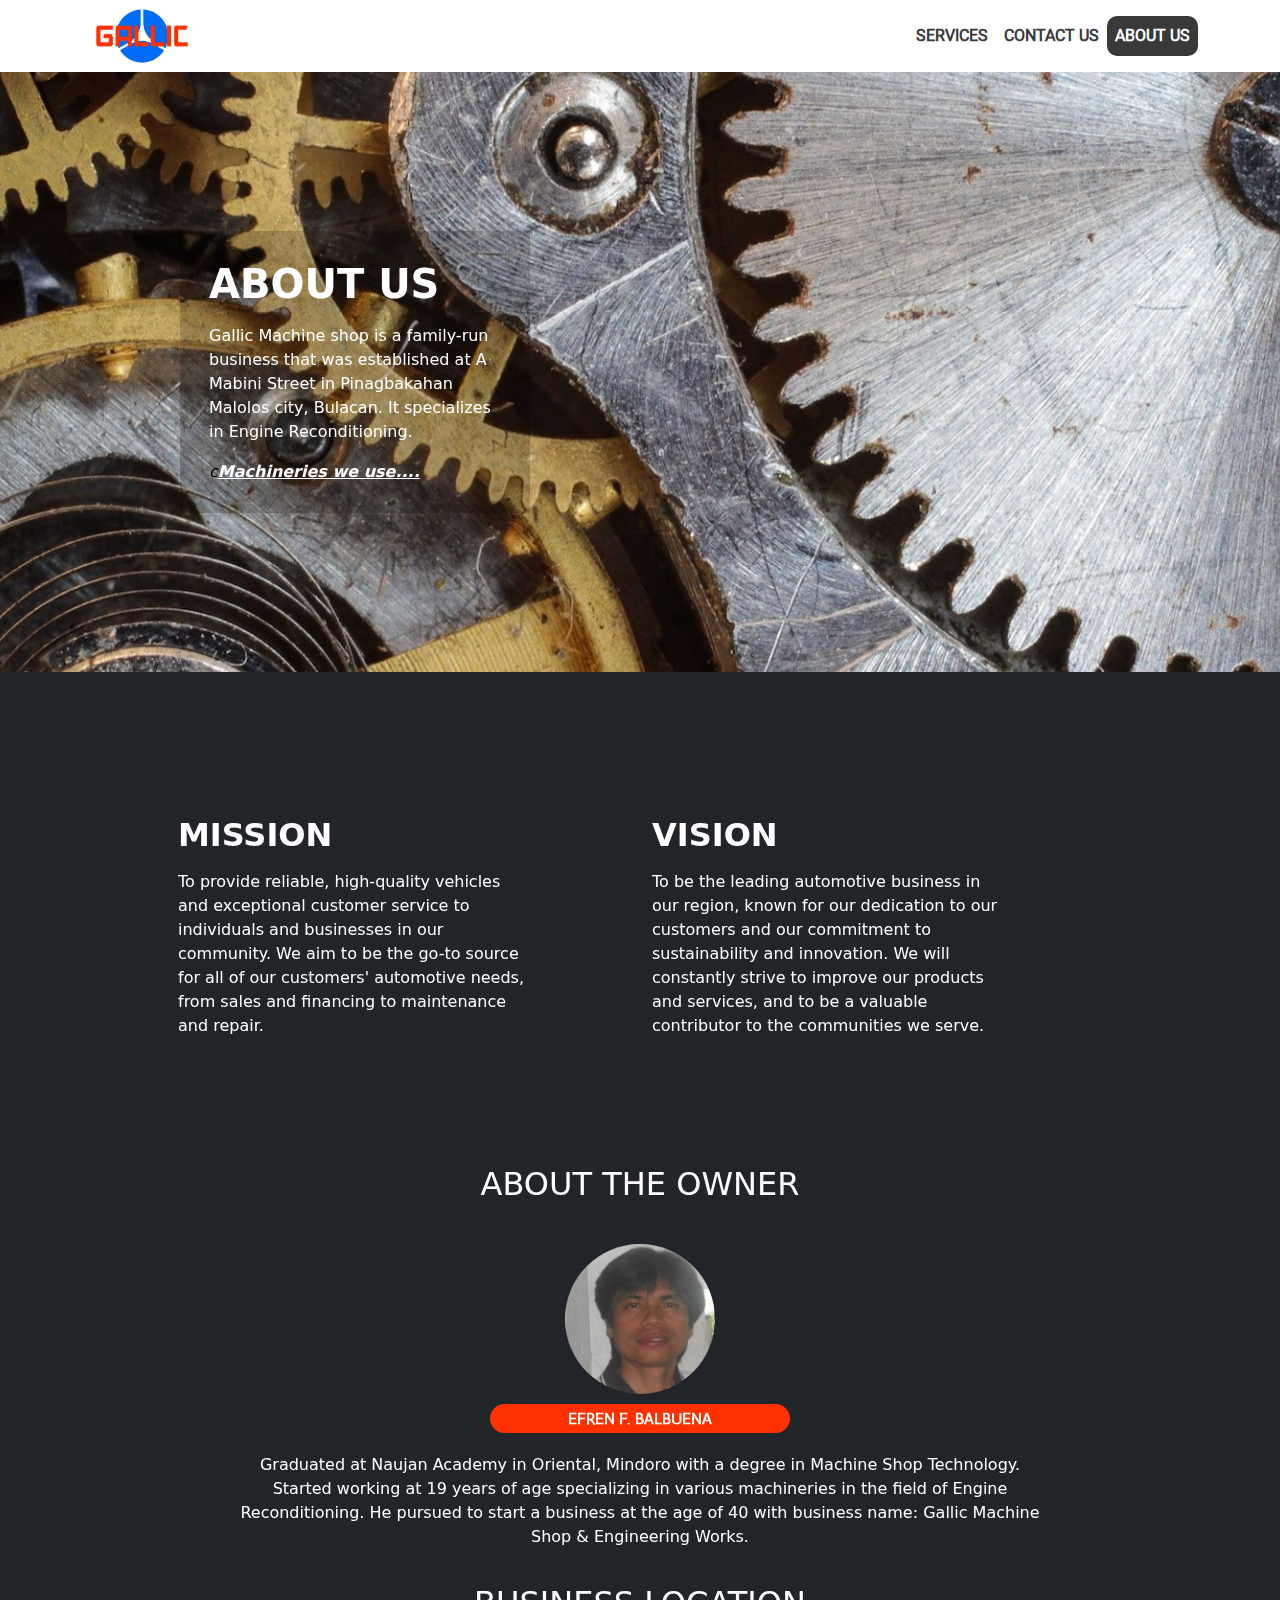
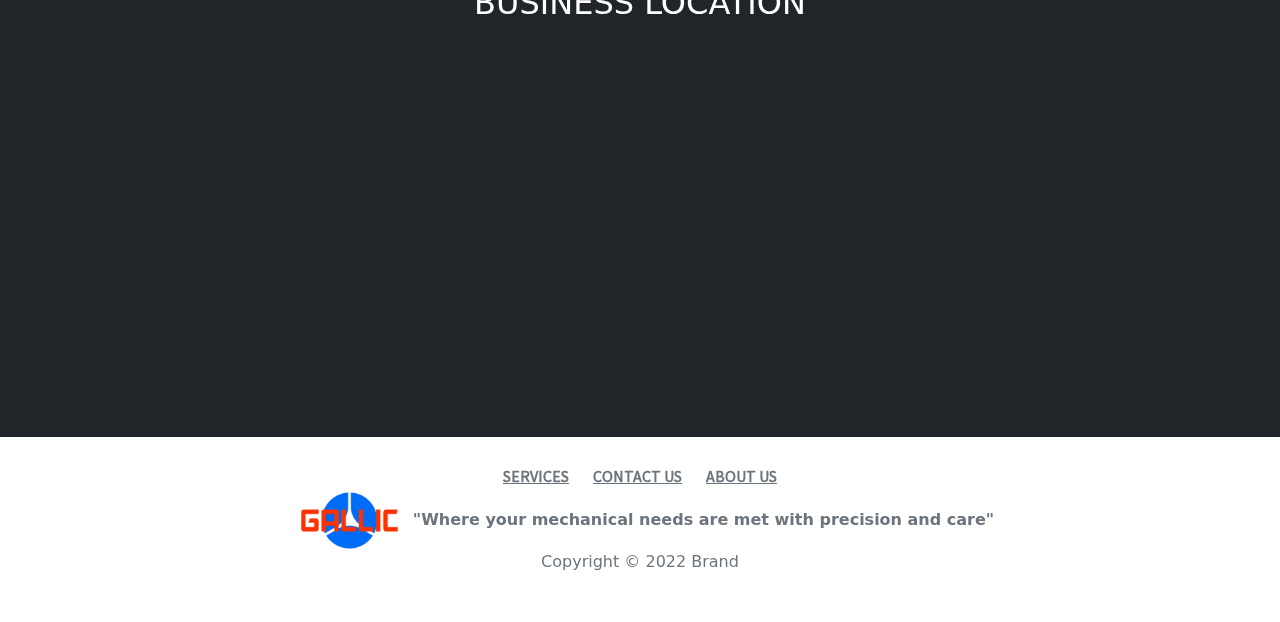
<file: index.html>
<!DOCTYPE html><html lang="en"><head><meta charset="utf-8"><meta name="viewport" content="width=device-width, initial-scale=1.0, shrink-to-fit=no"><title>GALLIC</title><link rel="icon" type="image/png" sizes="16x16" href="assets/img/tools.png"><link rel="icon" type="image/png" sizes="32x32" href="assets/img/32x32.png"><link rel="stylesheet" href="assets/bootstrap/css/bootstrap.min.css"><link rel="stylesheet" href="assets/css/styles.min.css"></head><body style="color: #212529;background: #212529;"><nav class="navbar navbar-light navbar-expand-md py-3" style="background: #ffffff;"><div class="container"><a class="navbar-brand d-flex align-items-center" href="#"><span class="bs-icon-sm bs-icon-rounded bs-icon-primary d-flex justify-content-center align-items-center me-2 bs-icon" style="background: rgba(13,110,253,0);width: 120px;height: 23px;"><img class="img-fluid" src="assets/img/logo.png" width="32" height="15" style="width: 160px;"></span></a><button data-bs-toggle="collapse" class="navbar-toggler" data-bs-target="#navcol-2"><span class="visually-hidden">Toggle navigation</span><span class="navbar-toggler-icon"></span></button><div class="collapse navbar-collapse" id="navcol-2"><ul class="navbar-nav ms-auto"><li class="nav-item"><a class="nav-link active fw-bold" href="services.html" style="font-family: Roboto, sans-serif;color: rgb(57,57,57);">SERVICES</a></li><li class="nav-item"><a class="nav-link active fw-bold" href="contact.html" style="font-family: Roboto, sans-serif;color: rgb(57,57,57);">CONTACT US</a></li><li class="nav-item"><a class="nav-link active fw-bold" href="index.html" style="font-family: Roboto, sans-serif;color: rgb(255,255,255);background: rgb(57,57,57);border-radius: 10px;">ABOUT US</a></li></ul></div></div></nav><section><div data-bss-parallax-bg="true" style="height: 600px;background: url(&quot;assets/img/mechanics.jpg&quot;) center / cover;"><div class="container h-100"><div class="row h-100"><div class="col-md-6 text-center text-md-start d-flex d-sm-flex d-md-flex justify-content-center align-items-center justify-content-md-start align-items-md-center justify-content-xl-center"><div style="max-width: 350px;color: rgb(0,0,0);background: rgba(0,0,0,0.18);padding: 29px;"><h1 class="text-uppercase fw-bold" style="border-color: rgb(255,255,255);color: rgb(255,255,255);">ABOUT US</h1><p class="my-3" style="color: rgb(255,255,255);">Gallic Machine shop is a family-run business that was established at A Mabini Street in Pinagbakahan Malolos city, Bulacan. It specializes in Engine Reconditioning.</p><em>c<a class="fw-semibold" href="machines.html" style="color: rgb(255,255,255);" target="_blank">Machineries we use....</a></em></div></div></div></div></div></section><div class="container py-4 py-xl-5"><div class="row gy-4 gy-md-0"><div class="col-md-6"><div class="p-xl-5 m-xl-5"><h2 class="text-uppercase fw-bold" style="color: rgb(255,255,255);">MISSION</h2><p class="my-3" style="color: rgb(255,255,255);">To provide reliable, high-quality vehicles and exceptional customer service to individuals and businesses in our community. We aim to be the go-to source for all of our customers' automotive needs, from sales and financing to maintenance and repair.<br></p></div></div><div class="col-md-6 d-md-flex align-items-md-center"><div style="max-width: 350px;"><h2 class="text-uppercase fw-bold" style="color: rgb(255,255,255);">VISION</h2><p class="my-3" style="color: rgb(255,255,255);">To be the leading automotive business in our region, known for our dedication to our customers and our commitment to sustainability and innovation. We will constantly strive to improve our products and services, and to be a valuable contributor to the communities we serve.</p></div></div></div></div><div class="container"><div class="row"><div class="col-md-12 text-center"><h2 style="color: rgb(255,255,255);margin-top: -33px;">ABOUT THE OWNER</h2></div></div></div><div class="profile-card" style="border-style: none;"><div class="profile-back" style="background: #212529;height: 107px;"></div><img class="rounded-circle profile-pic" src="assets/img/papa%20f.png"><h3 class="profile-name" style="background: #ff3100;">EFREN F. BALBUENA</h3><div class="container"><div class="row justify-content-center align-items-center"><div class="col-9 text-center"><div class="text-center"><p class="text-center profile-bio" style="color: rgb(255,255,255);">Graduated at Naujan Academy in Oriental, Mindoro with a degree in Machine Shop Technology. Started working at 19 years of age specializing in various machineries in the field of Engine Reconditioning. He pursued to start a business at the age of 40 with business name: Gallic Machine Shop &amp; Engineering Works. </p></div></div></div></div></div><div class="container"><div class="row"><div class="col-md-12 text-center"><h2 style="color: rgb(255,255,255);">BUSINESS LOCATION</h2></div></div></div><iframe allowfullscreen="" frameborder="0" loading="lazy" src="https://www.google.com/maps/embed/v1/place?key=AIzaSyBEkvZrm6GFyGTGjpMucCOjLVJJWnhrHz8&amp;q=gallic+machine+callibrator&amp;zoom=18&amp;maptype=satellite" width="100%" height="400"></iframe><footer class="text-center" style="background: #ffffff;"><div class="container text-muted py-4 py-lg-5"><ul class="list-inline" style="margin-bottom: 2px;margin-top: -21px;"><li class="list-inline-item me-4"><a class="fw-semibold link-secondary" href="services.html" style="font-family: 'Source Sans Pro', sans-serif;">SERVICES</a></li><li class="list-inline-item me-4"><a class="fw-semibold link-secondary" href="contact.html" style="font-family: 'Source Sans Pro', sans-serif;">CONTACT US</a></li><li class="list-inline-item"><a class="fw-semibold link-secondary" href="index.html" style="font-family: 'Source Sans Pro', sans-serif;">ABOUT US</a></li></ul><span><img class="img-fluid" src="assets/img/logo.png" width="127" height="58"><span class="fw-bold">"Where your mechanical needs are met with precision and care"</span></span><p class="mb-0">Copyright © 2022 Brand</p></div></footer><script src="assets/bootstrap/js/bootstrap.min.js"></script><script src="assets/js/script.min.js"></script></body></html>
</file>
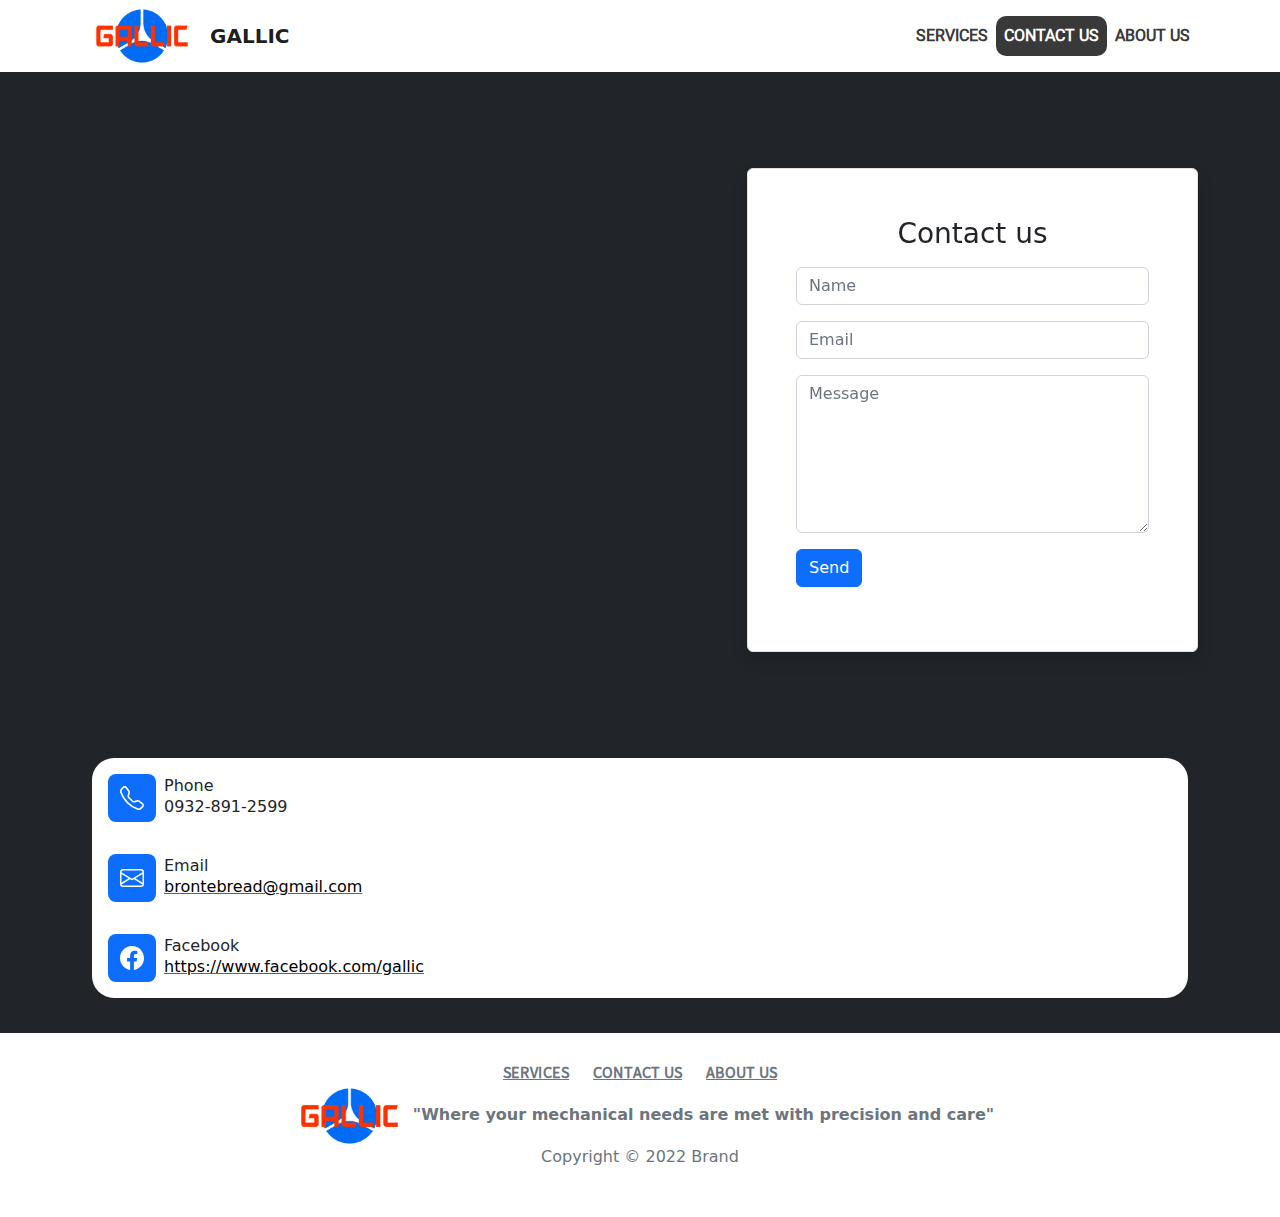
<file: contact.html>
<!DOCTYPE html><html lang="en"><head><meta charset="utf-8"><meta name="viewport" content="width=device-width, initial-scale=1.0, shrink-to-fit=no"><title>GALLIC</title><link rel="icon" type="image/png" sizes="16x16" href="assets/img/tools.png"><link rel="icon" type="image/png" sizes="32x32" href="assets/img/32x32.png"><link rel="stylesheet" href="assets/bootstrap/css/bootstrap.min.css"><link rel="stylesheet" href="assets/css/styles.min.css"></head><body style="background: #212529;"><nav class="navbar navbar-light navbar-expand-md py-3" style="background: #ffffff;"><div class="container"><a class="navbar-brand d-flex align-items-center" href="#"><span class="bs-icon-sm bs-icon-rounded bs-icon-primary d-flex justify-content-center align-items-center me-2 bs-icon" style="background: rgba(13,110,253,0);width: 120px;height: 23px;"><img class="img-fluid" src="assets/img/logo.png" width="32" height="15" style="width: 160px;"></span><span class="fw-bold">GALLIC</span></a><button data-bs-toggle="collapse" class="navbar-toggler" data-bs-target="#navcol-2"><span class="visually-hidden">Toggle navigation</span><span class="navbar-toggler-icon"></span></button><div class="collapse navbar-collapse" id="navcol-2"><ul class="navbar-nav ms-auto"><li class="nav-item"><a class="nav-link active fw-bold" href="services.html" style="font-family: Roboto, sans-serif;color: rgb(57,57,57);">SERVICES</a></li><li class="nav-item"><a class="nav-link active fw-bold" href="contact.html" style="font-family: Roboto, sans-serif;color: rgb(255,255,255);background: rgb(57,57,57);border-radius: 10px;">CONTACT US</a></li><li class="nav-item"><a class="nav-link active fw-bold" href="index.html" style="font-family: Roboto, sans-serif;color: rgb(57,57,57);background: rgb(255,255,255);border-radius: 10px;">ABOUT US</a></li></ul></div></div></nav><section class="position-relative py-5"><div class="d-md-none"><iframe allowfullscreen="" frameborder="0" src="https://cdn.bootstrapstudio.io/placeholders/map.html" width="100%" height="100%"></iframe></div><div class="d-none d-md-block position-absolute top-0 start-0 w-100 h-100"><iframe allowfullscreen="" frameborder="0" loading="lazy" src="https://www.google.com/maps/embed/v1/place?key=AIzaSyBEkvZrm6GFyGTGjpMucCOjLVJJWnhrHz8&amp;q=gallic+machine+callibrator&amp;zoom=18&amp;maptype=satellite" width="100%" height="100%"></iframe></div><div class="position-relative mx-2 my-5 m-md-5"><div class="container position-relative"><div class="row"><div class="col-md-6 col-xl-5 col-xxl-4 offset-md-6 offset-xl-7 offset-xxl-8"><div><form class="border rounded shadow p-3 p-md-4 p-lg-5" method="post" style="background: var(--bs-body-bg);"><h3 class="text-center mb-3">Contact us</h3><div class="mb-3"><input class="form-control" type="text" name="name" placeholder="Name"></div><div class="mb-3"><input class="form-control" type="email" name="email" placeholder="Email"></div><div class="mb-3"><textarea class="form-control" name="message" placeholder="Message" rows="6"></textarea></div><div class="mb-3"><a class="btn btn-primary" role="button" href="mailto:brontebread@gmail.com" data-bs-target="mailto:brontebread@gmail.com" data-bs-toggle="submit">Send </a></div></form></div></div></div></div></div></section><div class="container"><div class="row justify-content-center align-items-center"><div class="col-auto col-md-12 text-center"><div class="d-flex flex-column justify-content-center align-items-start h-100" style="background: #ffffff;border-radius: 22px;margin: 10px;"><div class="d-flex align-items-center p-3"><div class="bs-icon-md bs-icon-rounded bs-icon-primary d-flex flex-shrink-0 justify-content-center align-items-center d-inline-block bs-icon"><svg xmlns="http://www.w3.org/2000/svg" width="1em" height="1em" fill="currentColor" viewBox="0 0 16 16" class="bi bi-telephone">
  <path d="M3.654 1.328a.678.678 0 0 0-1.015-.063L1.605 2.3c-.483.484-.661 1.169-.45 1.77a17.568 17.568 0 0 0 4.168 6.608 17.569 17.569 0 0 0 6.608 4.168c.601.211 1.286.033 1.77-.45l1.034-1.034a.678.678 0 0 0-.063-1.015l-2.307-1.794a.678.678 0 0 0-.58-.122l-2.19.547a1.745 1.745 0 0 1-1.657-.459L5.482 8.062a1.745 1.745 0 0 1-.46-1.657l.548-2.19a.678.678 0 0 0-.122-.58L3.654 1.328zM1.884.511a1.745 1.745 0 0 1 2.612.163L6.29 2.98c.329.423.445.974.315 1.494l-.547 2.19a.678.678 0 0 0 .178.643l2.457 2.457a.678.678 0 0 0 .644.178l2.189-.547a1.745 1.745 0 0 1 1.494.315l2.306 1.794c.829.645.905 1.87.163 2.611l-1.034 1.034c-.74.74-1.846 1.065-2.877.702a18.634 18.634 0 0 1-7.01-4.42 18.634 18.634 0 0 1-4.42-7.009c-.362-1.03-.037-2.137.703-2.877L1.885.511z"></path>
</svg></div><div class="px-2"><h6 class="text-start mb-0">Phone</h6><p class="mb-0">0932-891-2599</p></div></div><div class="d-flex align-items-center p-3"><div class="bs-icon-md bs-icon-rounded bs-icon-primary d-flex flex-shrink-0 justify-content-center align-items-center d-inline-block bs-icon"><svg xmlns="http://www.w3.org/2000/svg" width="1em" height="1em" fill="currentColor" viewBox="0 0 16 16" class="bi bi-envelope">
  <path fill-rule="evenodd" d="M0 4a2 2 0 0 1 2-2h12a2 2 0 0 1 2 2v8a2 2 0 0 1-2 2H2a2 2 0 0 1-2-2V4Zm2-1a1 1 0 0 0-1 1v.217l7 4.2 7-4.2V4a1 1 0 0 0-1-1H2Zm13 2.383-4.708 2.825L15 11.105V5.383Zm-.034 6.876-5.64-3.471L8 9.583l-1.326-.795-5.64 3.47A1 1 0 0 0 2 13h12a1 1 0 0 0 .966-.741ZM1 11.105l4.708-2.897L1 5.383v5.722Z"></path>
</svg></div><div class="px-2"><h6 class="text-start mb-0">Email</h6><a href="mailto:brontebread@gmail.com" target="_blank"><p class="mb-0" style="color: rgb(0,0,0);">brontebread@gmail.com</p></a></div></div><div class="d-flex align-items-center p-3"><div class="bs-icon-md bs-icon-rounded bs-icon-primary d-flex flex-shrink-0 justify-content-center align-items-center d-inline-block bs-icon"><svg xmlns="http://www.w3.org/2000/svg" width="1em" height="1em" fill="currentColor" viewBox="0 0 16 16" class="bi bi-facebook">
  <path d="M16 8.049c0-4.446-3.582-8.05-8-8.05C3.58 0-.002 3.603-.002 8.05c0 4.017 2.926 7.347 6.75 7.951v-5.625h-2.03V8.05H6.75V6.275c0-2.017 1.195-3.131 3.022-3.131.876 0 1.791.157 1.791.157v1.98h-1.009c-.993 0-1.303.621-1.303 1.258v1.51h2.218l-.354 2.326H9.25V16c3.824-.604 6.75-3.934 6.75-7.951z"></path>
</svg></div><div class="px-2"><h6 class="text-start mb-0">Facebook</h6><a href="https://www.facebook.com/profile.php?id=100057559325861" target="_blank"><p class="mb-0" style="color: rgb(0,0,0);">https://www.facebook.com/gallic</p></a></div></div></div></div></div></div><footer class="text-center" style="background: #ffffff;margin-top: 25px;"><div class="container text-muted py-4 py-lg-5"><ul class="list-inline" style="margin-bottom: 2px;margin-top: -21px;"><li class="list-inline-item me-4"><a class="fw-semibold link-secondary" href="services.html" style="font-family: 'Source Sans Pro', sans-serif;">SERVICES</a></li><li class="list-inline-item me-4"><a class="fw-semibold link-secondary" href="contact.html" style="font-family: 'Source Sans Pro', sans-serif;">CONTACT US</a></li><li class="list-inline-item"><a class="fw-semibold link-secondary" href="index.html" style="font-family: 'Source Sans Pro', sans-serif;">ABOUT US</a></li></ul><span><img class="img-fluid" src="assets/img/logo.png" width="127" height="58"><span class="fw-bold">"Where your mechanical needs are met with precision and care"</span></span><p class="mb-0">Copyright © 2022 Brand</p></div></footer><script src="assets/bootstrap/js/bootstrap.min.js"></script><script src="assets/js/script.min.js"></script></body></html>
</file>
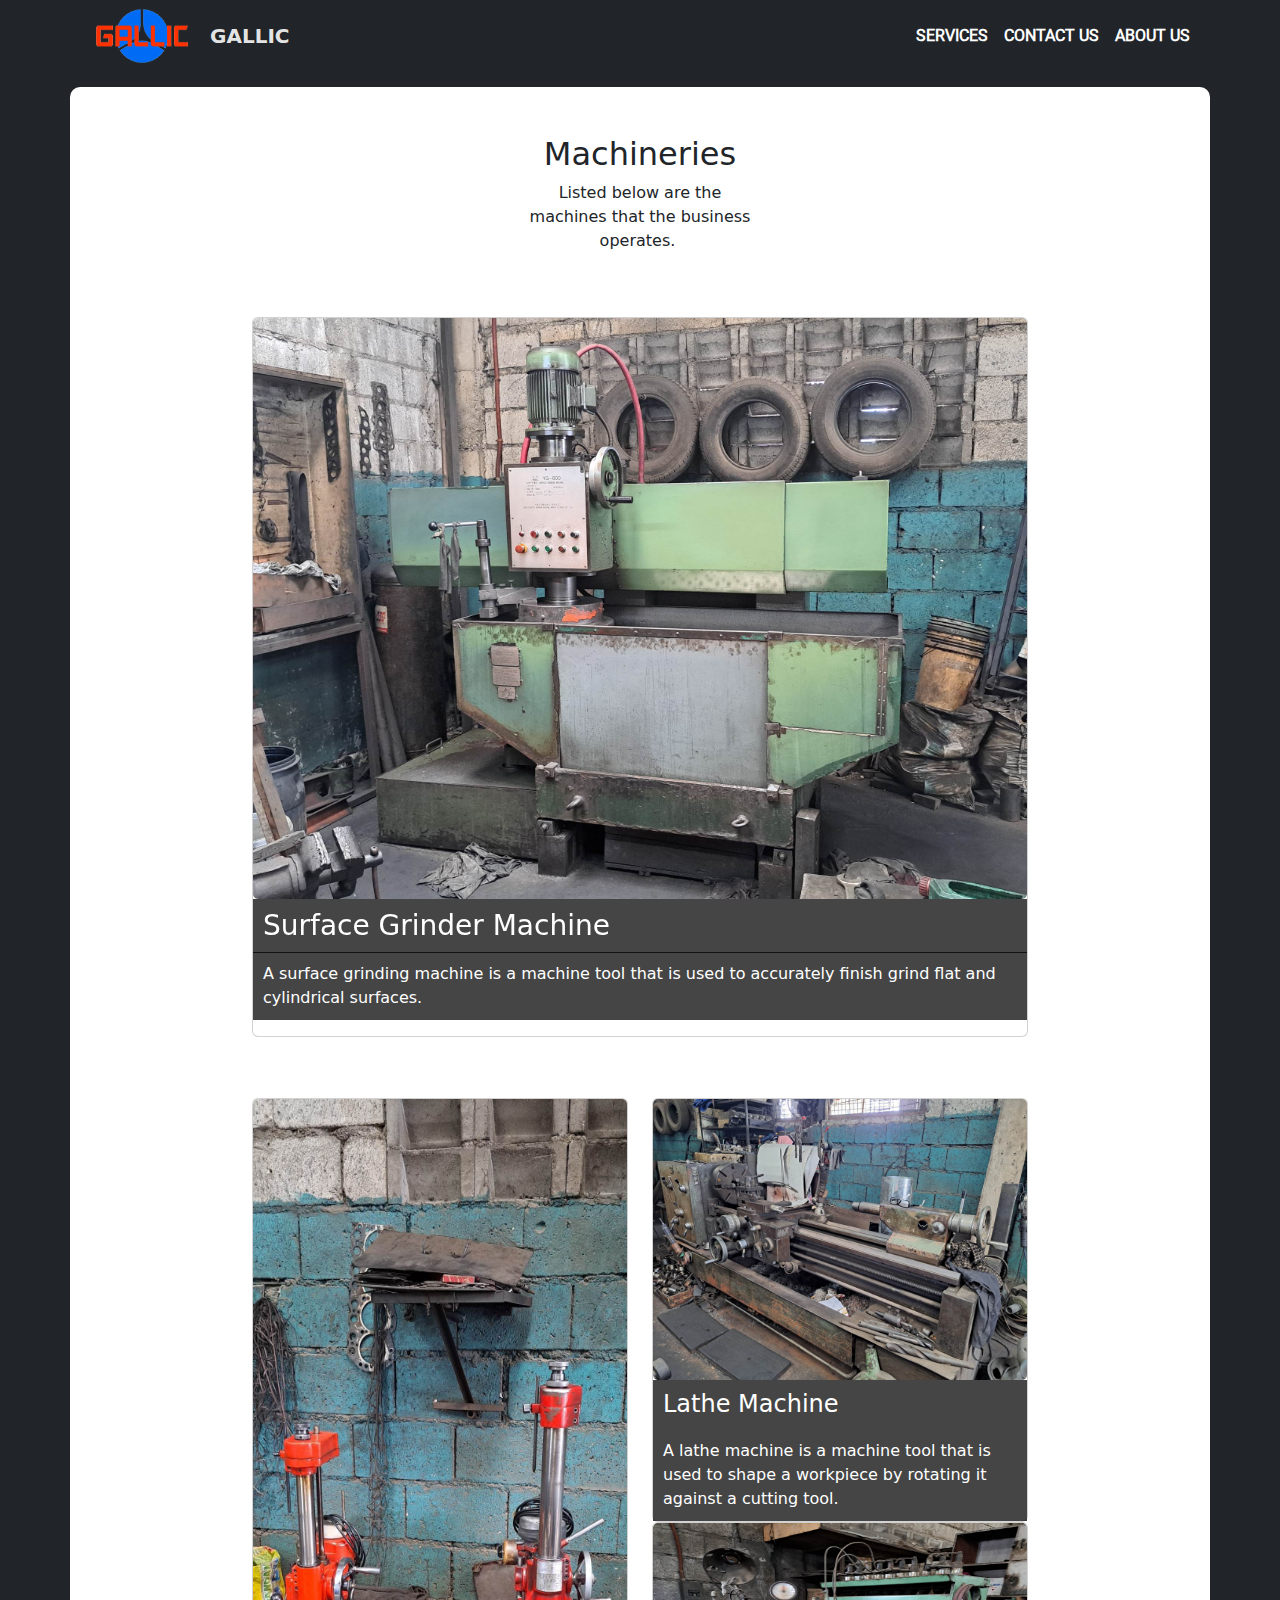
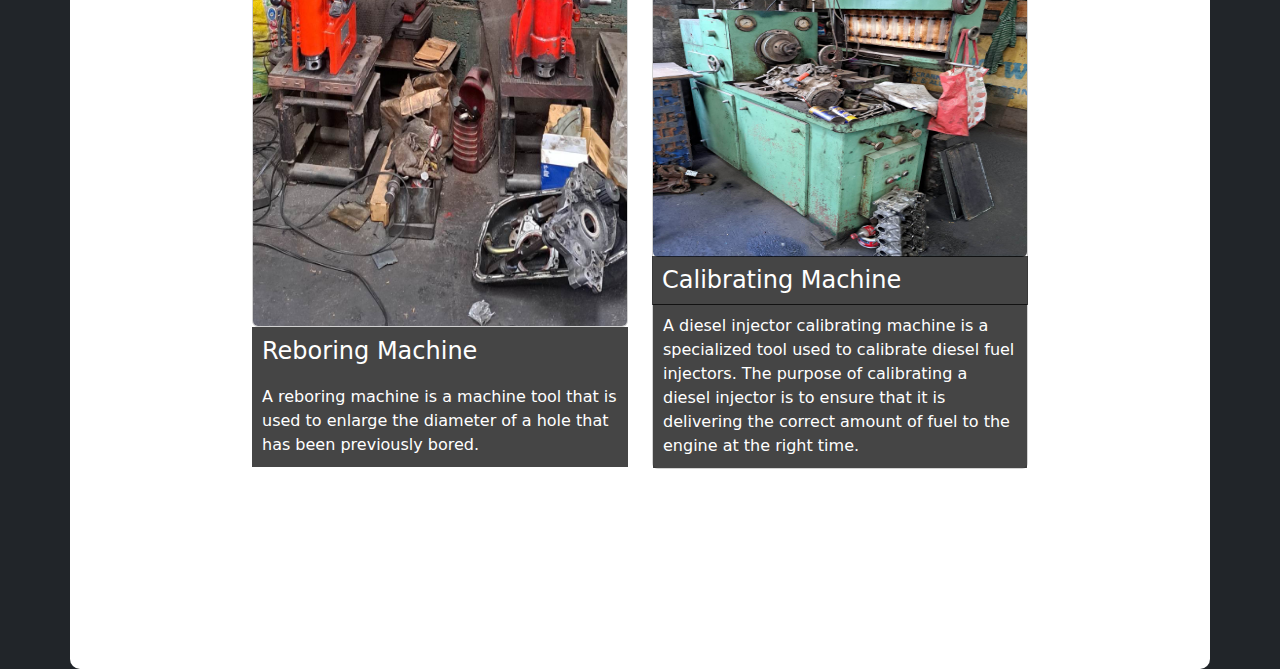
<file: machines.html>
<!DOCTYPE html><html lang="en"><head><meta charset="utf-8"><meta name="viewport" content="width=device-width, initial-scale=1.0, shrink-to-fit=no"><title>GALLIC</title><link rel="icon" type="image/png" sizes="16x16" href="assets/img/tools.png"><link rel="icon" type="image/png" sizes="32x32" href="assets/img/32x32.png"><link rel="stylesheet" href="assets/bootstrap/css/bootstrap.min.css"><link rel="stylesheet" href="assets/css/styles.min.css"></head><body style="background: #212529;"><nav class="navbar navbar-light navbar-expand-md py-3" style="background: #212529;"><div class="container"><a class="navbar-brand d-flex align-items-center" href="#"><span class="bs-icon-sm bs-icon-rounded bs-icon-primary d-flex justify-content-center align-items-center me-2 bs-icon" style="background: rgba(13,110,253,0);width: 120px;height: 23px;"><img class="img-fluid" src="assets/img/logo.png" width="32" height="15" style="width: 160px;"></span><span class="fw-bold" style="color: rgba(255,255,255,0.9);">GALLIC</span></a><button data-bs-toggle="collapse" class="navbar-toggler" data-bs-target="#navcol-2"><span class="visually-hidden">Toggle navigation</span><span class="navbar-toggler-icon"></span></button><div class="collapse navbar-collapse" id="navcol-2"><ul class="navbar-nav ms-auto"><li class="nav-item"><a class="nav-link active fw-bold" href="services.html" style="font-family: Roboto, sans-serif;color: rgb(255,255,255);">SERVICES</a></li><li class="nav-item"><a class="nav-link active fw-bold" href="contact.html" style="font-family: Roboto, sans-serif;color: rgb(255,255,255);">CONTACT US</a></li><li class="nav-item"><a class="nav-link active fw-bold" href="index.html" style="font-family: Roboto, sans-serif;color: rgb(255,255,255);border-radius: 10px;">ABOUT US</a></li></ul></div></div></nav><div class="container d-flex flex-column align-items-center py-4 py-xl-5" style="background: #ffffff;margin-top: 15px;border-radius: 10px;height: 2181.75px;"><div class="row mb-5"><div class="col-md-8 col-xl-6 text-center mx-auto"><h2>Machineries</h2><p class="w-lg-50">Listed below are the machines that the business operates.&nbsp;</p></div></div><div class="row gy-4 w-100" style="max-width: 800px;height: 1830.36px;"><div class="col-12" style="height: 737.594px;width: 800px;"><div class="card"><img class="card-img w-100 d-block" src="assets/img/surface_grinder.jpg"><div><h3 style="color: #ffffff;background: rgba(0,0,0,0.73);position: static;backdrop-filter: opacity(1);opacity: 1;padding: 10px;transform: perspective(0px);margin: 0px;">Surface Grinder Machine</h3><p style="color: rgb(255,255,255);background: rgba(0,0,0,0.73);padding: 10px;">A surface grinding machine is a machine tool that is used to accurately finish grind flat and cylindrical surfaces.</p></div></div></div><div class="col-12 col-md-6" style="height: 1001.281px;"><div class="card"><img class="card-img w-100 d-block" src="assets/img/reboring.jpg" style="height: 826.281px;"></div><h4 style="color: rgb(255,255,255);background: rgba(0,0,0,0.73);margin: 0px;padding: 10px;">Reboring Machine</h4><p style="color: rgb(255,255,255);background: rgba(0,0,0,0.73);padding: 10px;">A reboring machine is a machine tool that is used to enlarge the diameter of a hole that has been previously bored. </p></div><div class="col-12 col-md-6" style="height: 1006.016px;"><div class="card"><img class="card-img w-100 d-block" src="assets/img/lathe.jpg"><h4 style="color: rgb(255,255,255);background: rgba(0,0,0,0.73);margin: 0px;padding: 10px;">Lathe Machine</h4><p style="color: rgb(255,255,255);background: rgba(0,0,0,0.73);margin: 0px;padding: 10px;">A lathe machine is a machine tool that is used to shape a workpiece by rotating it against a cutting tool. </p></div><div class="card"><img class="card-img w-100 d-block" src="assets/img/calibraing.jpg" style="height: 334.656px;"><h4 style="color: rgb(255,255,255);background: rgba(0,0,0,0.73);padding: 10px;margin: -1px;">Calibrating Machine</h4><p style="color: rgb(255,255,255);background: rgba(0,0,0,0.73);margin: 0px;padding: 10px;">A diesel injector calibrating machine is a specialized tool used to calibrate diesel fuel injectors. The purpose of calibrating a diesel injector is to ensure that it is delivering the correct amount of fuel to the engine at the right time. </p></div></div></div></div><script src="assets/bootstrap/js/bootstrap.min.js"></script><script src="assets/js/script.min.js"></script></body></html>
</file>
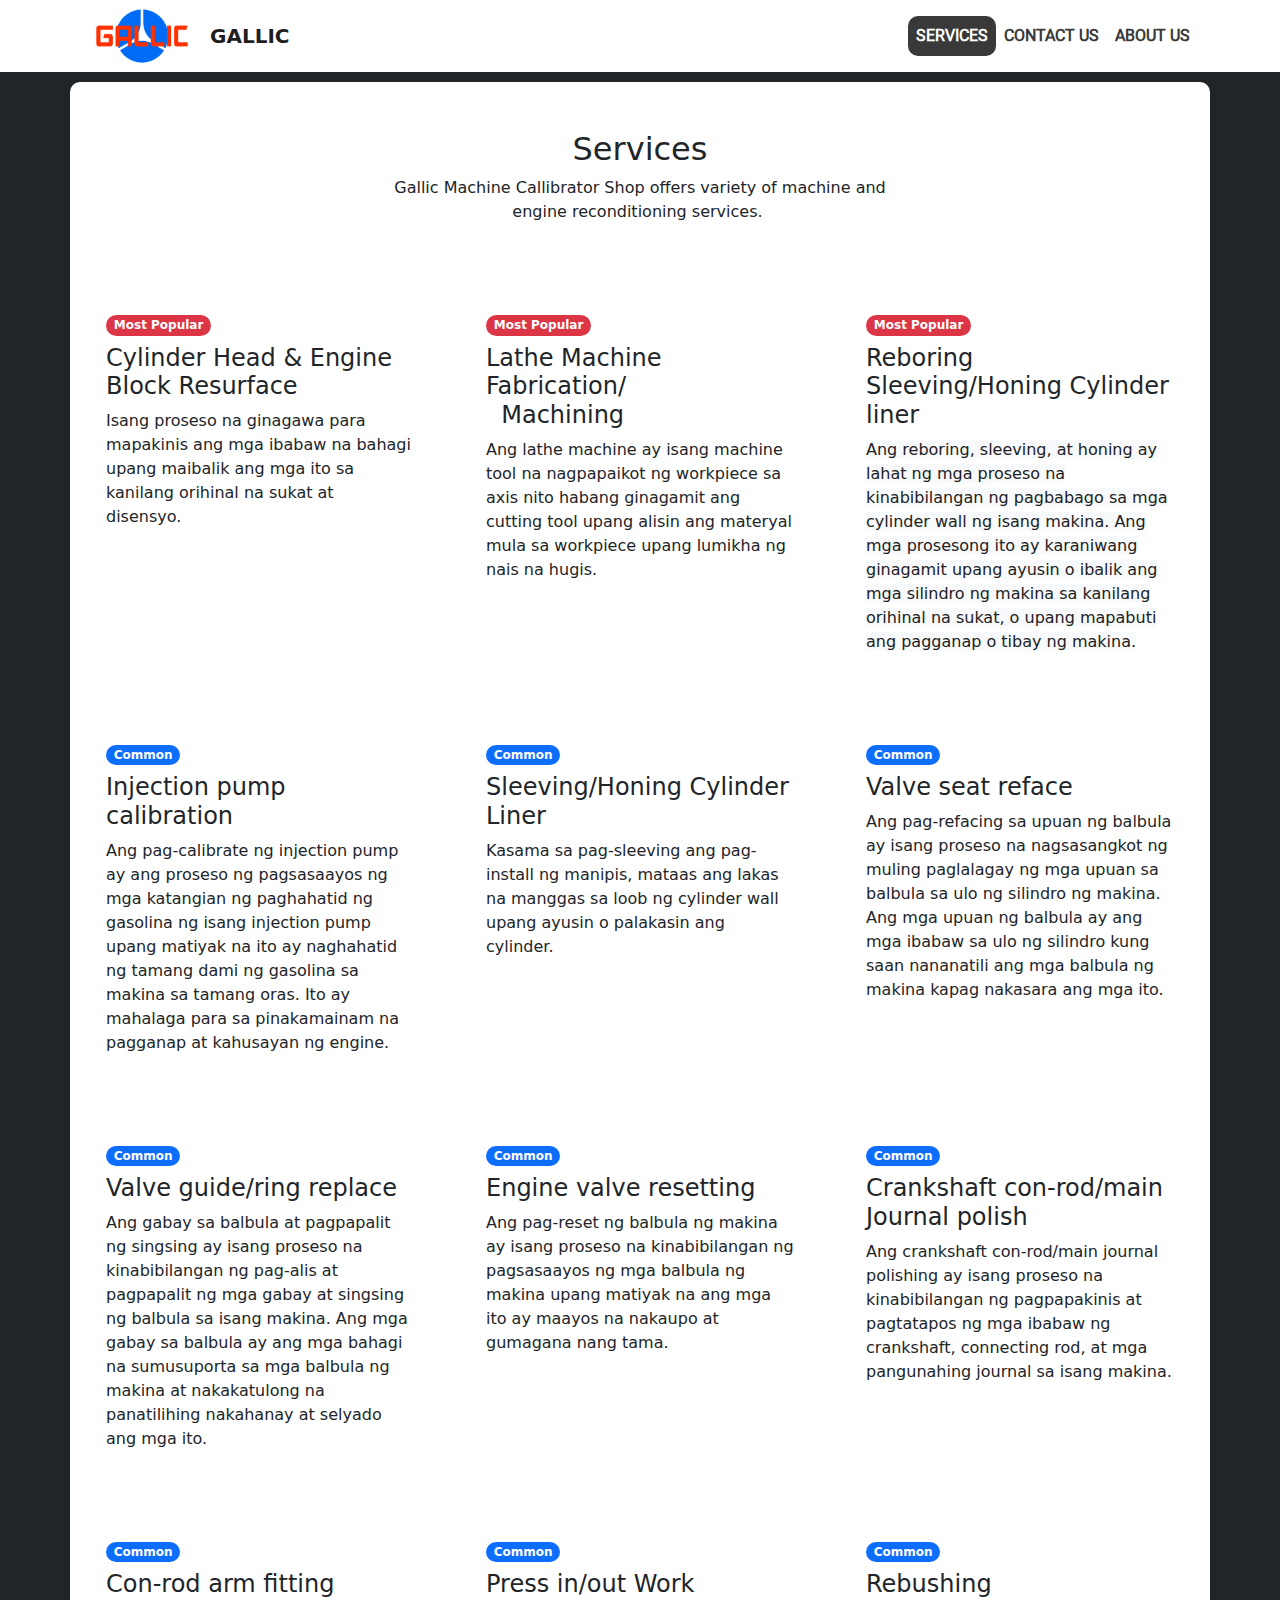
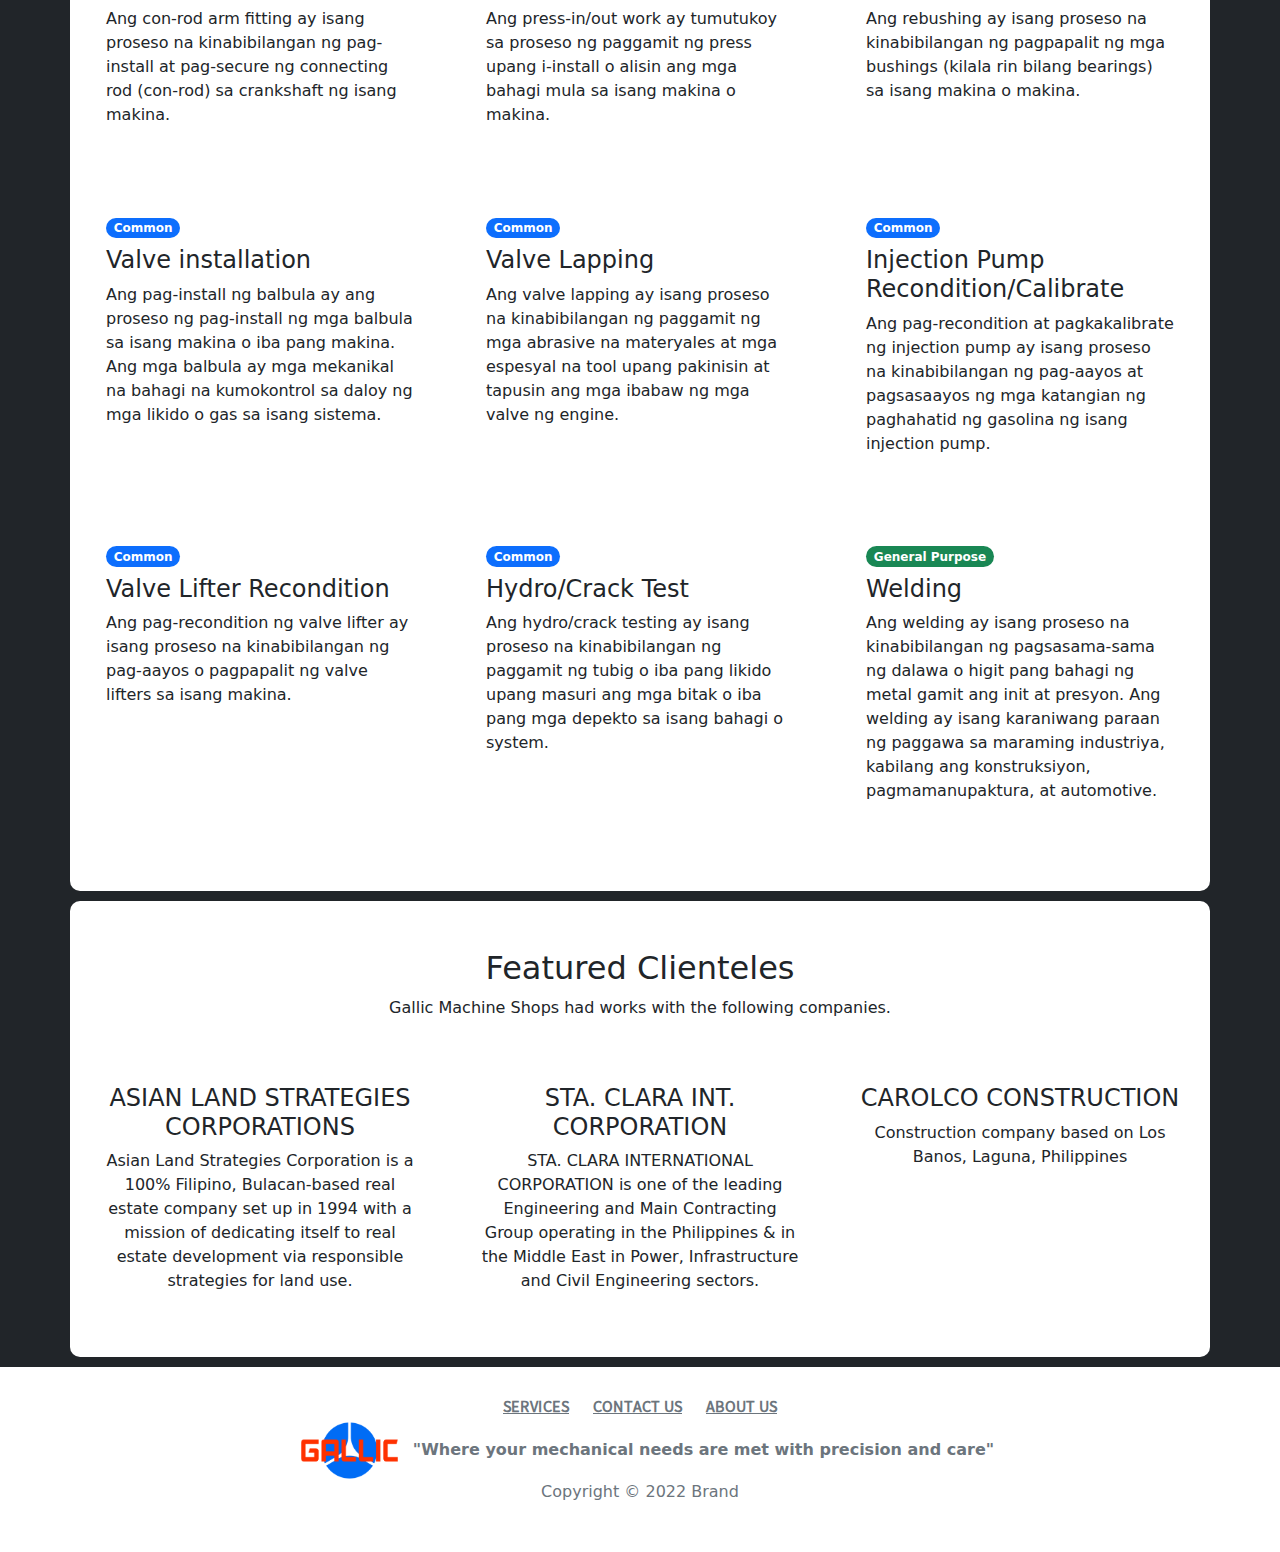
<file: services.html>
<!DOCTYPE html><html lang="en"><head><meta charset="utf-8"><meta name="viewport" content="width=device-width, initial-scale=1.0, shrink-to-fit=no"><title>GALLIC</title><link rel="icon" type="image/png" sizes="16x16" href="assets/img/tools.png"><link rel="icon" type="image/png" sizes="32x32" href="assets/img/32x32.png"><link rel="stylesheet" href="assets/bootstrap/css/bootstrap.min.css"><link rel="stylesheet" href="assets/css/styles.min.css"></head><body style="background: #212529;"><nav class="navbar navbar-light navbar-expand-md py-3" style="background: #ffffff;"><div class="container"><a class="navbar-brand d-flex align-items-center" href="#"><span class="bs-icon-sm bs-icon-rounded bs-icon-primary d-flex justify-content-center align-items-center me-2 bs-icon" style="background: rgba(13,110,253,0);width: 120px;height: 23px;"><img class="img-fluid" src="assets/img/logo.png" width="32" height="15" style="width: 160px;"></span><span class="fw-bold">GALLIC</span></a><button data-bs-toggle="collapse" class="navbar-toggler" data-bs-target="#navcol-2"><span class="visually-hidden">Toggle navigation</span><span class="navbar-toggler-icon"></span></button><div class="collapse navbar-collapse" id="navcol-2"><ul class="navbar-nav ms-auto"><li class="nav-item"><a class="nav-link active fw-bold" href="services.html" style="font-family: Roboto, sans-serif;color: rgb(255,255,255);background: rgb(57,57,57);border-radius: 10px;">SERVICES</a></li><li class="nav-item"><a class="nav-link active fw-bold" href="contact.html" style="font-family: Roboto, sans-serif;color: rgb(57,57,57);">CONTACT US</a></li><li class="nav-item"><a class="nav-link active fw-bold" href="index.html" style="font-family: Roboto, sans-serif;color: rgb(57,57,57);background: rgb(255,255,255);border-radius: 10px;">ABOUT US</a></li></ul></div></div></nav><div class="container py-4 py-xl-5" style="background: #ffffff;margin-top: 10px;margin-bottom: 10px;border-radius: 10px;"><div class="row mb-5"><div class="col-md-8 col-xl-6 text-center mx-auto"><h2>Services</h2><p class="w-lg-50">Gallic Machine Callibrator Shop offers variety of machine and engine reconditioning services.&nbsp;</p></div></div><div class="row gy-4 row-cols-1 row-cols-md-2 row-cols-xl-3"><div class="col"><div class="p-4"><span class="badge rounded-pill bg-danger mb-2">Most Popular</span><h4>Cylinder Head &amp; Engine Block Resurface</h4><p>Isang proseso na ginagawa para mapakinis ang mga ibabaw na bahagi upang maibalik ang mga ito sa kanilang orihinal na sukat at disensyo. </p><div class="d-flex"><div></div></div></div></div><div class="col"><div class="p-4"><span class="badge rounded-pill bg-danger mb-2">Most Popular</span><h4>Lathe Machine Fabrication/<br>&nbsp; Machining</h4><p>Ang lathe machine ay isang machine tool na nagpapaikot ng workpiece sa axis nito habang ginagamit ang cutting tool upang alisin ang materyal mula sa workpiece upang lumikha ng nais na hugis.</p><div class="d-flex"><div></div></div></div></div><div class="col"><div class="p-4"><span class="badge rounded-pill bg-danger mb-2">Most Popular</span><h4>Reboring Sleeving/Honing Cylinder liner&nbsp;</h4><p><span style="color: rgb(32, 33, 36); background-color: rgb(248, 249, 250);">Ang reboring, sleeving, at honing ay lahat ng mga proseso na kinabibilangan ng pagbabago sa mga cylinder wall ng isang makina. Ang mga prosesong ito ay karaniwang ginagamit upang ayusin o ibalik ang mga silindro ng makina sa kanilang orihinal na sukat, o upang mapabuti ang pagganap o tibay ng makina.</span><br></p><div class="d-flex"><div></div></div></div></div><div class="col"><div class="p-4"><span class="badge rounded-pill bg-primary mb-2">Common</span><h4>Injection pump calibration</h4><p>Ang pag-calibrate ng injection pump ay ang proseso ng pagsasaayos ng mga katangian ng paghahatid ng gasolina ng isang injection pump upang matiyak na ito ay naghahatid ng tamang dami ng gasolina sa makina sa tamang oras. Ito ay mahalaga para sa pinakamainam na pagganap at kahusayan ng engine.</p></div></div><div class="col"><div class="p-4"><span class="badge rounded-pill bg-primary mb-2">Common</span><h4>Sleeving/Honing Cylinder Liner</h4><p>Kasama sa pag-sleeving ang pag-install ng manipis, mataas ang lakas na manggas sa loob ng cylinder wall upang ayusin o palakasin ang cylinder.</p></div></div><div class="col"><div class="p-4"><span class="badge rounded-pill bg-primary mb-2">Common</span><h4>Valve seat reface<br></h4><p>Ang pag-refacing sa upuan ng balbula ay isang proseso na nagsasangkot ng muling paglalagay ng mga upuan sa balbula sa ulo ng silindro ng makina. Ang mga upuan ng balbula ay ang mga ibabaw sa ulo ng silindro kung saan nananatili ang mga balbula ng makina kapag nakasara ang mga ito.</p></div></div><div class="col"><div class="p-4"><span class="badge rounded-pill bg-primary mb-2">Common</span><h4>Valve guide/ring replace<br></h4><p>Ang gabay sa balbula at pagpapalit ng singsing ay isang proseso na kinabibilangan ng pag-alis at pagpapalit ng mga gabay at singsing ng balbula sa isang makina. Ang mga gabay sa balbula ay ang mga bahagi na sumusuporta sa mga balbula ng makina at nakakatulong na panatilihing nakahanay at selyado ang mga ito.<br></p></div></div><div class="col"><div class="p-4"><span class="badge rounded-pill bg-primary mb-2">Common</span><h4>Engine valve resetting</h4><p>Ang pag-reset ng balbula ng makina ay isang proseso na kinabibilangan ng pagsasaayos ng mga balbula ng makina upang matiyak na ang mga ito ay maayos na nakaupo at gumagana nang tama.</p></div></div><div class="col"><div class="p-4"><span class="badge rounded-pill bg-primary mb-2">Common</span><h4>Crankshaft con-rod/main Journal polish</h4><p>Ang crankshaft con-rod/main journal polishing ay isang proseso na kinabibilangan ng pagpapakinis at pagtatapos ng mga ibabaw ng crankshaft, connecting rod, at mga pangunahing journal sa isang makina.</p></div></div><div class="col"><div class="p-4"><span class="badge rounded-pill bg-primary mb-2">Common</span><h4>Con-rod arm fitting</h4><p>Ang con-rod arm fitting ay isang proseso na kinabibilangan ng pag-install at pag-secure ng connecting rod (con-rod) sa crankshaft ng isang makina. </p></div></div><div class="col"><div class="p-4"><span class="badge rounded-pill bg-primary mb-2">Common</span><h4>Press in/out Work</h4><p>Ang press-in/out work ay tumutukoy sa proseso ng paggamit ng press upang i-install o alisin ang mga bahagi mula sa isang makina o makina.</p></div></div><div class="col"><div class="p-4"><span class="badge rounded-pill bg-primary mb-2">Common</span><h4>Rebushing</h4><p>Ang rebushing ay isang proseso na kinabibilangan ng pagpapalit ng mga bushings (kilala rin bilang bearings) sa isang makina o makina.</p></div></div><div class="col"><div class="p-4"><span class="badge rounded-pill bg-primary mb-2">Common</span><h4>Valve installation</h4><p>Ang pag-install ng balbula ay ang proseso ng pag-install ng mga balbula sa isang makina o iba pang makina. Ang mga balbula ay mga mekanikal na bahagi na kumokontrol sa daloy ng mga likido o gas sa isang sistema.</p></div></div><div class="col"><div class="p-4"><span class="badge rounded-pill bg-primary mb-2">Common</span><h4>Valve Lapping</h4><p>Ang valve lapping ay isang proseso na kinabibilangan ng paggamit ng mga abrasive na materyales at mga espesyal na tool upang pakinisin at tapusin ang mga ibabaw ng mga valve ng engine.</p></div></div><div class="col"><div class="p-4"><span class="badge rounded-pill bg-primary mb-2">Common</span><h4>Injection Pump Recondition/Calibrate</h4><p>Ang pag-recondition at pagkakalibrate ng injection pump ay isang proseso na kinabibilangan ng pag-aayos at pagsasaayos ng mga katangian ng paghahatid ng gasolina ng isang injection pump.</p></div></div><div class="col"><div class="p-4"><span class="badge rounded-pill bg-primary mb-2">Common</span><h4>Valve Lifter Recondition</h4><p>Ang pag-recondition ng valve lifter ay isang proseso na kinabibilangan ng pag-aayos o pagpapalit ng valve lifters sa isang makina.</p></div></div><div class="col"><div class="p-4"><span class="badge rounded-pill bg-primary mb-2">Common</span><h4>Hydro/Crack Test</h4><p>Ang hydro/crack testing ay isang proseso na kinabibilangan ng paggamit ng tubig o iba pang likido upang masuri ang mga bitak o iba pang mga depekto sa isang bahagi o system.</p></div></div><div class="col"><div class="p-4"><span class="badge rounded-pill bg-success mb-2">General Purpose</span><h4>Welding</h4><p>Ang welding ay isang proseso na kinabibilangan ng pagsasama-sama ng dalawa o higit pang bahagi ng metal gamit ang init at presyon. Ang welding ay isang karaniwang paraan ng paggawa sa maraming industriya, kabilang ang konstruksiyon, pagmamanupaktura, at automotive.</p><div class="d-flex"><div></div></div></div></div></div></div><div class="container py-4 py-xl-5" style="background: #ffffff;margin-bottom: 10px;border-radius: 10px;"><div class="row mb-5"><div class="col-md-8 col-xl-6 text-center mx-auto"><h2>Featured Clienteles</h2><p class="w-lg-50" style="background: #ffffff;">Gallic Machine Shops had works with the following companies.</p></div></div><div class="row gy-4 row-cols-1 row-cols-md-2 row-cols-xl-3"><div class="col"><div class="text-center d-flex flex-column align-items-center align-items-xl-center"><div class="px-3"><h4>ASIAN LAND STRATEGIES CORPORATIONS</h4><p>Asian Land Strategies Corporation is a 100% Filipino, Bulacan-based real estate company set up in 1994 with a mission of dedicating itself to real estate development via responsible strategies for land use.</p></div></div></div><div class="col"><div class="text-center d-flex flex-column align-items-center align-items-xl-center"><div class="px-3"><h4>STA. CLARA INT. CORPORATION</h4><p>STA. CLARA INTERNATIONAL CORPORATION is one of the leading Engineering and Main Contracting Group operating in the Philippines &amp; in the Middle East in Power, Infrastructure and Civil Engineering sectors.</p></div></div></div><div class="col"><div class="text-center d-flex flex-column align-items-center align-items-xl-center"><div class="px-3"><h4>CAROLCO CONSTRUCTION</h4><p>Construction company based on Los Banos, Laguna, Philippines</p></div></div></div></div></div><footer class="text-center" style="background: #ffffff;"><div class="container text-muted py-4 py-lg-5"><ul class="list-inline" style="margin-bottom: 2px;margin-top: -21px;"><li class="list-inline-item me-4"><a class="fw-semibold link-secondary" href="services.html" style="font-family: 'Source Sans Pro', sans-serif;">SERVICES</a></li><li class="list-inline-item me-4"><a class="fw-semibold link-secondary" href="contact.html" style="font-family: 'Source Sans Pro', sans-serif;">CONTACT US</a></li><li class="list-inline-item"><a class="fw-semibold link-secondary" href="index.html" style="font-family: 'Source Sans Pro', sans-serif;">ABOUT US</a></li></ul><span><img class="img-fluid" src="assets/img/logo.png" width="127" height="58"><span class="fw-bold">"Where your mechanical needs are met with precision and care"</span></span><p class="mb-0">Copyright © 2022 Brand</p></div></footer><script src="assets/bootstrap/js/bootstrap.min.js"></script><script src="assets/js/script.min.js"></script></body></html>
</file>
<file: assets/css/styles.min.css>
@font-face{font-family:Actor;src:url(../../assets/fonts//s/actor/v17/wEOzEBbCkc5cO0ejVSk.woff2) format('woff2');font-weight:400;font-style:normal;font-display:swap;unicode-range:U+0000-00FF,U+0131,U+0152-0153,U+02BB-02BC,U+02C6,U+02DA,U+02DC,U+2000-206F,U+2074,U+20AC,U+2122,U+2191,U+2193,U+2212,U+2215,U+FEFF,U+FFFD}@font-face{font-family:Roboto;src:url(../../assets/fonts//s/roboto/v30/KFOmCnqEu92Fr1Mu72xKOzY.woff2) format('woff2');font-weight:400;font-style:normal;font-display:swap;unicode-range:U+0460-052F,U+1C80-1C88,U+20B4,U+2DE0-2DFF,U+A640-A69F,U+FE2E-FE2F}@font-face{font-family:Roboto;src:url(../../assets/fonts//s/roboto/v30/KFOmCnqEu92Fr1Mu5mxKOzY.woff2) format('woff2');font-weight:400;font-style:normal;font-display:swap;unicode-range:U+0301,U+0400-045F,U+0490-0491,U+04B0-04B1,U+2116}@font-face{font-family:Roboto;src:url(../../assets/fonts//s/roboto/v30/KFOmCnqEu92Fr1Mu7mxKOzY.woff2) format('woff2');font-weight:400;font-style:normal;font-display:swap;unicode-range:U+1F00-1FFF}@font-face{font-family:Roboto;src:url(../../assets/fonts//s/roboto/v30/KFOmCnqEu92Fr1Mu4WxKOzY.woff2) format('woff2');font-weight:400;font-style:normal;font-display:swap;unicode-range:U+0370-03FF}@font-face{font-family:Roboto;src:url(../../assets/fonts//s/roboto/v30/KFOmCnqEu92Fr1Mu7WxKOzY.woff2) format('woff2');font-weight:400;font-style:normal;font-display:swap;unicode-range:U+0102-0103,U+0110-0111,U+0128-0129,U+0168-0169,U+01A0-01A1,U+01AF-01B0,U+1EA0-1EF9,U+20AB}@font-face{font-family:Roboto;src:url(../../assets/fonts//s/roboto/v30/KFOmCnqEu92Fr1Mu7GxKOzY.woff2) format('woff2');font-weight:400;font-style:normal;font-display:swap;unicode-range:U+0100-024F,U+0259,U+1E00-1EFF,U+2020,U+20A0-20AB,U+20AD-20CF,U+2113,U+2C60-2C7F,U+A720-A7FF}@font-face{font-family:Roboto;src:url(../../assets/fonts//s/roboto/v30/KFOmCnqEu92Fr1Mu4mxK.woff2) format('woff2');font-weight:400;font-style:normal;font-display:swap;unicode-range:U+0000-00FF,U+0131,U+0152-0153,U+02BB-02BC,U+02C6,U+02DA,U+02DC,U+2000-206F,U+2074,U+20AC,U+2122,U+2191,U+2193,U+2212,U+2215,U+FEFF,U+FFFD}@font-face{font-family:'Source Sans Pro';src:url(../../assets/fonts//s/sourcesanspro/v21/6xK3dSBYKcSV-LCoeQqfX1RYOo3qNa7lqDY.woff2) format('woff2');font-weight:400;font-style:normal;font-display:swap;unicode-range:U+0460-052F,U+1C80-1C88,U+20B4,U+2DE0-2DFF,U+A640-A69F,U+FE2E-FE2F}@font-face{font-family:'Source Sans Pro';src:url(../../assets/fonts//s/sourcesanspro/v21/6xK3dSBYKcSV-LCoeQqfX1RYOo3qPK7lqDY.woff2) format('woff2');font-weight:400;font-style:normal;font-display:swap;unicode-range:U+0301,U+0400-045F,U+0490-0491,U+04B0-04B1,U+2116}@font-face{font-family:'Source Sans Pro';src:url(../../assets/fonts//s/sourcesanspro/v21/6xK3dSBYKcSV-LCoeQqfX1RYOo3qNK7lqDY.woff2) format('woff2');font-weight:400;font-style:normal;font-display:swap;unicode-range:U+1F00-1FFF}@font-face{font-family:'Source Sans Pro';src:url(../../assets/fonts//s/sourcesanspro/v21/6xK3dSBYKcSV-LCoeQqfX1RYOo3qO67lqDY.woff2) format('woff2');font-weight:400;font-style:normal;font-display:swap;unicode-range:U+0370-03FF}@font-face{font-family:'Source Sans Pro';src:url(../../assets/fonts//s/sourcesanspro/v21/6xK3dSBYKcSV-LCoeQqfX1RYOo3qN67lqDY.woff2) format('woff2');font-weight:400;font-style:normal;font-display:swap;unicode-range:U+0102-0103,U+0110-0111,U+0128-0129,U+0168-0169,U+01A0-01A1,U+01AF-01B0,U+1EA0-1EF9,U+20AB}@font-face{font-family:'Source Sans Pro';src:url(../../assets/fonts//s/sourcesanspro/v21/6xK3dSBYKcSV-LCoeQqfX1RYOo3qNq7lqDY.woff2) format('woff2');font-weight:400;font-style:normal;font-display:swap;unicode-range:U+0100-024F,U+0259,U+1E00-1EFF,U+2020,U+20A0-20AB,U+20AD-20CF,U+2113,U+2C60-2C7F,U+A720-A7FF}@font-face{font-family:'Source Sans Pro';src:url(../../assets/fonts//s/sourcesanspro/v21/6xK3dSBYKcSV-LCoeQqfX1RYOo3qOK7l.woff2) format('woff2');font-weight:400;font-style:normal;font-display:swap;unicode-range:U+0000-00FF,U+0131,U+0152-0153,U+02BB-02BC,U+02C6,U+02DA,U+02DC,U+2000-206F,U+2074,U+20AC,U+2122,U+2191,U+2193,U+2212,U+2215,U+FEFF,U+FFFD}.fit-cover{object-fit:cover}.bs-icon{--bs-icon-size:.75rem;display:flex;flex-shrink:0;justify-content:center;align-items:center;font-size:var(--bs-icon-size);width:calc(var(--bs-icon-size) * 2);height:calc(var(--bs-icon-size) * 2);color:var(--bs-primary)}.bs-icon-xs{--bs-icon-size:1rem;width:calc(var(--bs-icon-size) * 1.5);height:calc(var(--bs-icon-size) * 1.5)}.bs-icon-sm{--bs-icon-size:1rem}.bs-icon-md{--bs-icon-size:1.5rem}.bs-icon-lg{--bs-icon-size:2rem}.bs-icon-xl{--bs-icon-size:2.5rem}.bs-icon.bs-icon-primary{color:var(--bs-white);background:var(--bs-primary)}.bs-icon.bs-icon-primary-light{color:var(--bs-primary);background:rgba(var(--bs-primary-rgb),.2)}.bs-icon.bs-icon-semi-white{color:var(--bs-primary);background:rgba(255,255,255,.5)}.bs-icon.bs-icon-rounded{border-radius:.5rem}.bs-icon.bs-icon-circle{border-radius:50%}.profile-back{background-color:#9b1f1f;height:150px;margin-bottom:-75px}.profile-pic{width:150px;height:150px;margin-bottom:10px}.profile-card{text-align:center;margin-bottom:15px;border:1px solid #9b1f1f}.profile-name{background-color:#9b1f1f;color:#fff;font-family:Actor,sans-serif;font-size:16px;font-weight:700;padding:5px 0;border-radius:100px;max-width:300px;margin:0 auto 10px}.profile-card .social-list{list-style:none;padding:0;margin-bottom:20px}.profile-card .social-list li{display:inline;margin:0 5px}.profile-bio{margin-bottom:10px;padding:10px}.profile-card .social-list li i{background-color:#9b1f1f;color:#fff;padding:10px 11px;border-radius:100%}
</file>
